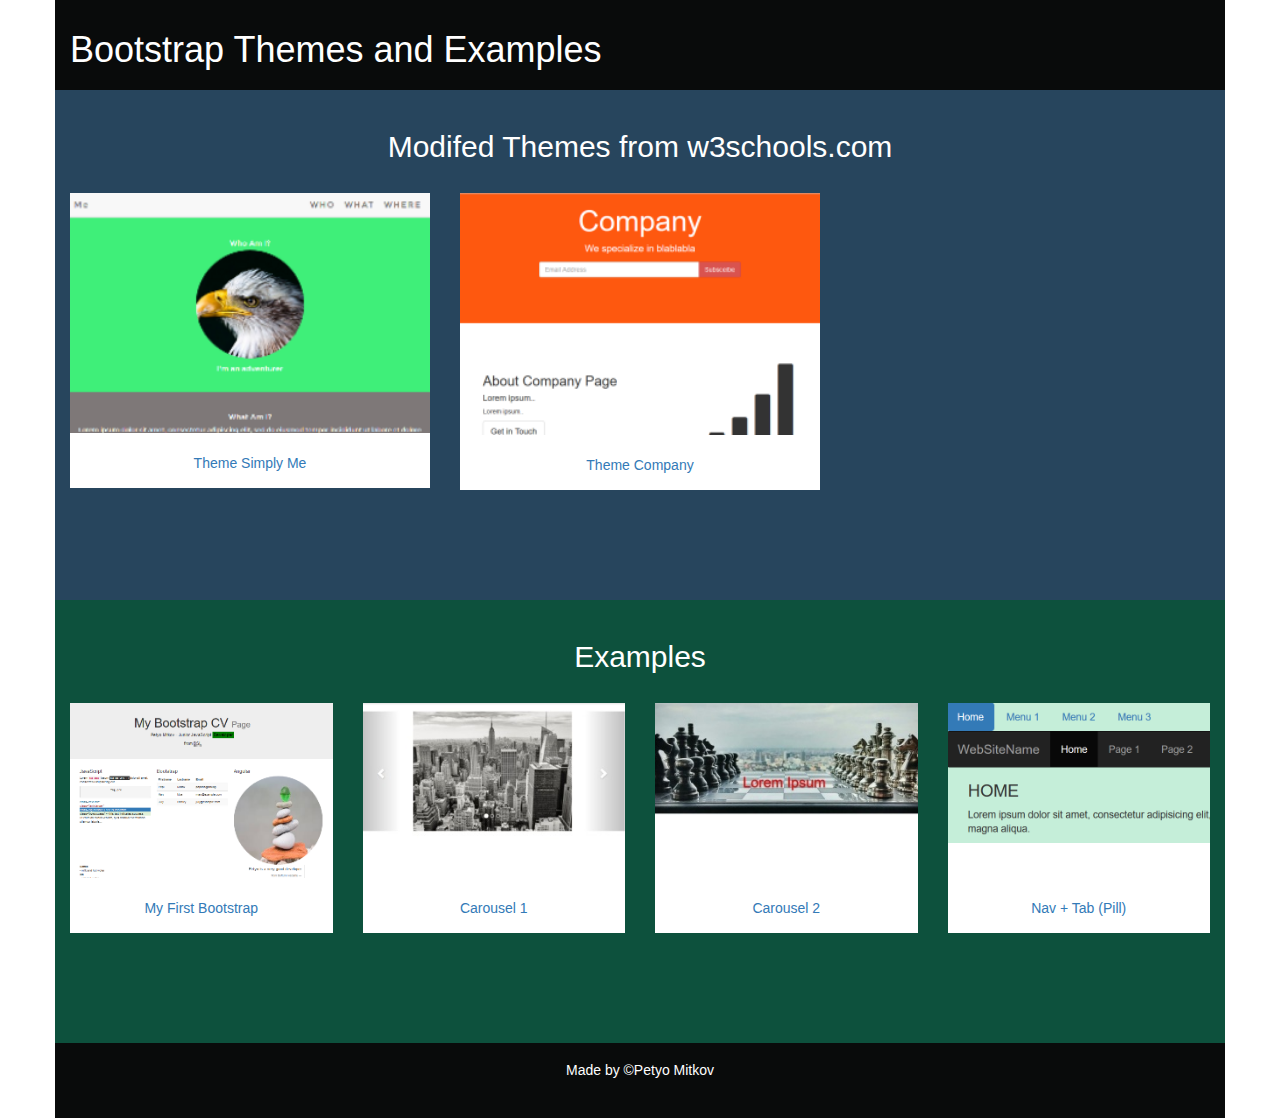
<file: index.html>
<!DOCTYPE html>
<html lang="en">
<head>
  <title>Bootstrap Examples</title>
  <meta charset="utf-8">
   <meta name="viewport" content="width=device-width, initial-scale=1">
  <!-- Latest compiled and minified CSS -->
  <link rel="stylesheet" href="https://maxcdn.bootstrapcdn.com/bootstrap/3.3.7/css/bootstrap.min.css" integrity="sha384-BVYiiSIFeK1dGmJRAkycuHAHRg32OmUcww7on3RYdg4Va+PmSTsz/K68vbdEjh4u" crossorigin="anonymous">
  <!-- jQuery (necessary for Bootstrap's JavaScript plugins) -->
  <script src="https://ajax.googleapis.com/ajax/libs/jquery/1.12.4/jquery.min.js"></script>
  <!-- Latest compiled and minified JavaScript -->
  <script src="https://maxcdn.bootstrapcdn.com/bootstrap/3.3.7/js/bootstrap.min.js" integrity="sha384-Tc5IQib027qvyjSMfHjOMaLkfuWVxZxUPnCJA7l2mCWNIpG9mGCD8wGNIcPD7Txa" crossorigin="anonymous"></script>

  <style type="text/css">
    .bg-petyoHeader {
      padding-top: 10px;
      padding-bottom: 10px;
      background-color: #090B0B;
      color: #FFFFFF;
    }
    .themes {
      padding-top: 20px;
      padding-bottom: 90px;
      color: #FFFFFF; 
      border: 0;
      background-color: #27455D;
    }
    .examples {
      padding-top: 20px;
      padding-bottom: 90px;
      color: white; 
      border: 0;
      background-color: #0D513D;
    }
    .col-sm-3, .col-sm-4 {
      text-align: center;
      margin-bottom: 20px; 
      padding-top: 0px;
    }
    .thumbnail {
      width: 100%;
      height: 100%;
      margin-bottom: 0px;
      border: none;
      border-radius: 0;
      padding: 0 0 15px 0;
    }
    h2 {
      padding-bottom: 20px;
      text-align: center;
    }
    a:hover , a:hover span{
      background-color: #449893;
      color: #FFFFFF;
      font-style: italic;
    }    
    .footer {
      padding-top: 10px;
      padding-bottom: 30px;
      background-color: #090B0B;
      color: #FFFFFF;
      text-align: center;
    }
  </style>
</head>
<body>

  <div class="container bg-petyoHeader">
    <h1>Bootstrap Themes and Examples</h1>
  </div>
  
  <!--Theme-->
  <div class="container bg-primary themes">
    <h2>Modifed Themes from w3schools.com</h2>
    <div class="row">
      <div class="col-sm-4">
        <a href="01. Bootstrap Theme Simply Me/index.html" class="btn thumbnail">
        <img src="img/SimplyMe.jpg" class="img img-responsive" style="width: 100%">
        <span><br>Theme Simply Me </span>
        </a>
      </div> 
      <div class="col-sm-4">
        <a href="02. Bootstrap Theme Company/index.html" class="btn thumbnail">
          <img src="img/company.jpg" class="img img-responsive" style="width: 100%">
          <span><br>Theme Company</span>
        </a>
     </div>    
    </div>  
  </div>

  <!--Examples-->
  <div class="container bg-success examples">
    <h2>Examples</h2>
    <div class="row">
      <div class="col-sm-3">
        <a href="Bootstrap Examples/00. My FIrst Bootstrap/index.html" class="btn thumbnail">
        <img src="img/firstBootstrap.jpg" class="img img-responsive" style="width: 100%">  
        <span><br>My First Bootstrap </span>
        </a>
     </div>
     <div class="col-sm-3">
        <a href="Bootstrap Examples/01. Carousel1/index.html" class="btn thumbnail">
        <img src="img/carousel1.jpg" class="img img-responsive" style="width: 100%">  
        <span><br>Carousel 1</span>
        </a>
     </div>
     <div class="col-sm-3">
        <a href="Bootstrap Examples/02. Carousel2/index.html" class="btn thumbnail">
        <img src="img/carousel2.jpg" class="img img-responsive" style="width: 100%">  
        <span><br>Carousel 2</span>
        </a>
     </div>
     <div class="col-sm-3">
        <a href="Bootstrap Examples/03. Nav + Tab + Pill/index.html" class="btn thumbnail">
        <img src="img/nav+tab.png" class="img img-responsive" style="width: 100%">  
        <span><br>Nav + Tab (Pill)</span>
        </a>
     </div>
    </div>
  </div>

  <footer class="footer container">
    <h5>Made by &copy;Petyo Mitkov</h5>
  </footer>
  
</body>
</html>
</file>
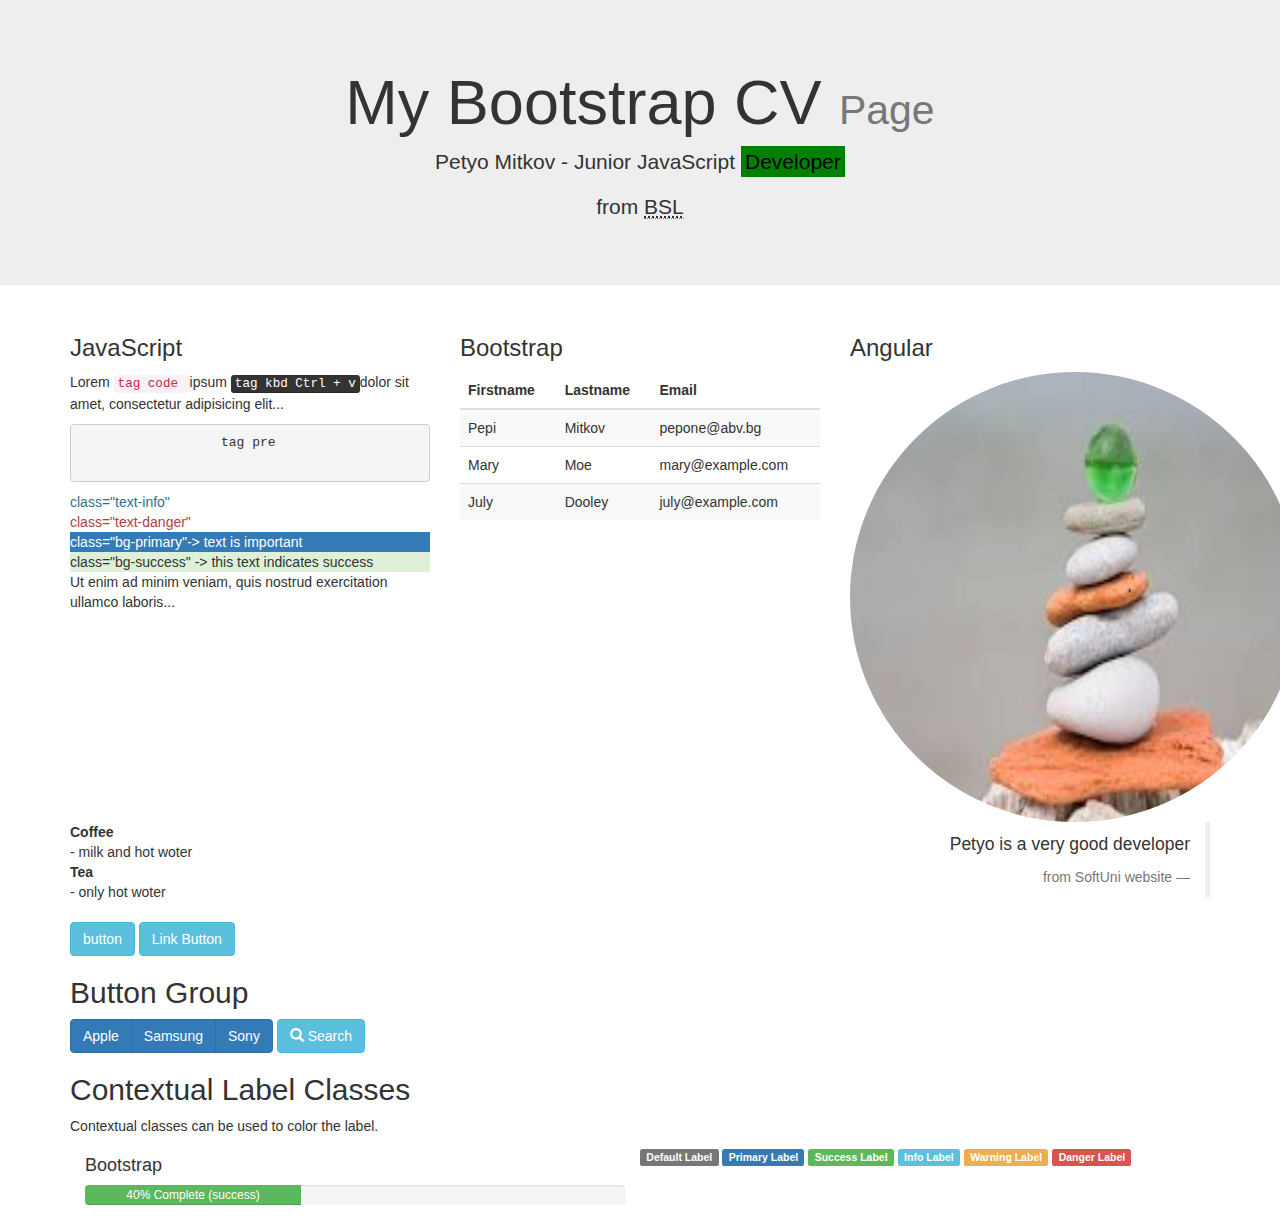
<file: 00. My FIrst Bootstrap/index.html>
<!DOCTYPE html>
<html lang="en">
<head>
    <title>Bootstrap Example</title>
    <meta charset="utf-8">
    <meta name="viewport" content="width=device-width, initial-scale=1">
    
    <!-- Latest compiled and minified CSS -->
    <link rel="stylesheet" href="https://maxcdn.bootstrapcdn.com/bootstrap/3.3.7/css/bootstrap.min.css">

    <!-- jQuery library -->
    <script src="https://ajax.googleapis.com/ajax/libs/jquery/1.12.4/jquery.min.js"></script>

    <!-- Latest compiled JavaScript -->
    <script src="https://maxcdn.bootstrapcdn.com/bootstrap/3.3.7/js/bootstrap.min.js"></script>

    <!--    
    <link rel="stylesheet" href="https://maxcdn.bootstrapcdn.com/bootstrap/3.3.7/css/bootstrap.min.css">
    <script src="https://ajax.googleapis.com/ajax/libs/jquery/1.12.4/jquery.min.js"></script>
    <script src="https://maxcdn.bootstrapcdn.com/bootstrap/3.3.7/js/bootstrap.min.js"></script>
    -->
	
	<!-- HTML5Shiv CDN for HTML5 Elements-->
    <!--[if lt IE 9]>
        <script src="https://oss.maxcdn.com/libs/html5shiv/3.7.0/html5shiv.js"></script>
    <![endif]-->
</head>
<body>

<div class="jumbotron text-center">
    <h1>My Bootstrap  CV <small>Page</small></h1>
    <p>Petyo Mitkov - Junior JavaScript <mark style="background-color: green">Developer</mark></p>
    <p>from <abbr title="Byala Slatina">BSL</abbr></p>
</div>

<div class="container">
    <div class="row">
        <div class="col-sm-4" >
              <h3>JavaScript</h3>
              <p>Lorem <code> tag code </code>  ipsum <kbd>tag kbd Ctrl + v</kbd>dolor sit amet, consectetur adipisicing elit...</p>
              <pre>
                  tag pre 
              </pre>
              <div class="text-info">
                  class="text-info"
              </div>
              <div class="text-danger">
                  class="text-danger"
              </div>
              <div class="bg-primary">
                  class="bg-primary"-> text is important
              </div>
              <div class="bg-success">
                  class="bg-success" -> this text indicates success                  
              </div>
          <p>Ut enim ad minim veniam, quis nostrud exercitation ullamco laboris...</p>
        </div>
    <div class="col-sm-4">
        <h3>Bootstrap</h3>
        <table class="table table-striped table-hover">
            <thead>
                <tr>
                    <th>Firstname</th>
                    <th>Lastname</th>
                    <th>Email</th>
                </tr>
            </thead>
            <tbody>
                <tr>
                    <td>Pepi</td>
                    <td>Mitkov</td>
                    <td>pepone@abv.bg</td>
                </tr>
                <tr>
                    <td>Mary</td>
                    <td>Moe</td>
                    <td>mary@example.com</td>
                </tr>
                <tr>
                    <td>July</td>
                    <td>Dooley</td>
                    <td>july@example.com</td>
                </tr>
            </tbody>
        </table>       
    </div>
    <div class="col-sm-4">
        <h3>Angular</h3>
        <img  class="img-circle" src="images/stones.jpg" alt="Tuka e Orange picture" 
        style="width: 450px; height: 450px">
    </div>
    <div class="col-sm-6">
        <dl>
            <dt>Coffee</dt>
            <dd>- milk and hot woter</dd>
            <dt>Tea</dt>
            <dd>- only hot woter</dd>
        </dl>
    </div>
    <div class="col-md-6">
        <blockquote class="blockquote-reverse">
            <p>Petyo is a very good developer</p>
            <footer>from SoftUni website</footer>
        </blockquote>
    </div>
    </div>
    <button type="button" class="btn btn-info">button</button>
    <a href="video.html" class="btn btn-info" role="button">Link Button</a>
      <h2>Button Group</h2>
    <div class="btn-group">
      <button type="button" class="btn btn-primary">Apple</button>
      <button type="button" class="btn btn-primary">Samsung</button>
      <button type="button" class="btn btn-primary">Sony</button>
    </div>
    <button type="button" class="btn btn-info">
      <span class="glyphicon glyphicon-search"></span> Search
    </button>
    <h2>Contextual Label Classes</h2>
    <p>Contextual classes can be used to color the label.</p>
    <span class="label label-default">Default Label</span>
    <span class="label label-primary">Primary Label</span>
    <span class="label label-success">Success Label</span>
    <span class="label label-info">Info Label</span>
    <span class="label label-warning">Warning Label</span>
    <span class="label label-danger">Danger Label</span>  




    <div class="col-sm-6">
    <h4>Bootstrap</h4>
    <div class="progress">    
      <div class="progress-bar progress-bar-success" role="progressbar" 
        aria-valuenow="40" aria-valuemin="0" aria-valuemax="100" style="width:40%">
        40% Complete (success)
      </div>
    </div>
    
 </div>
</div>

</body>
</html>
</file>
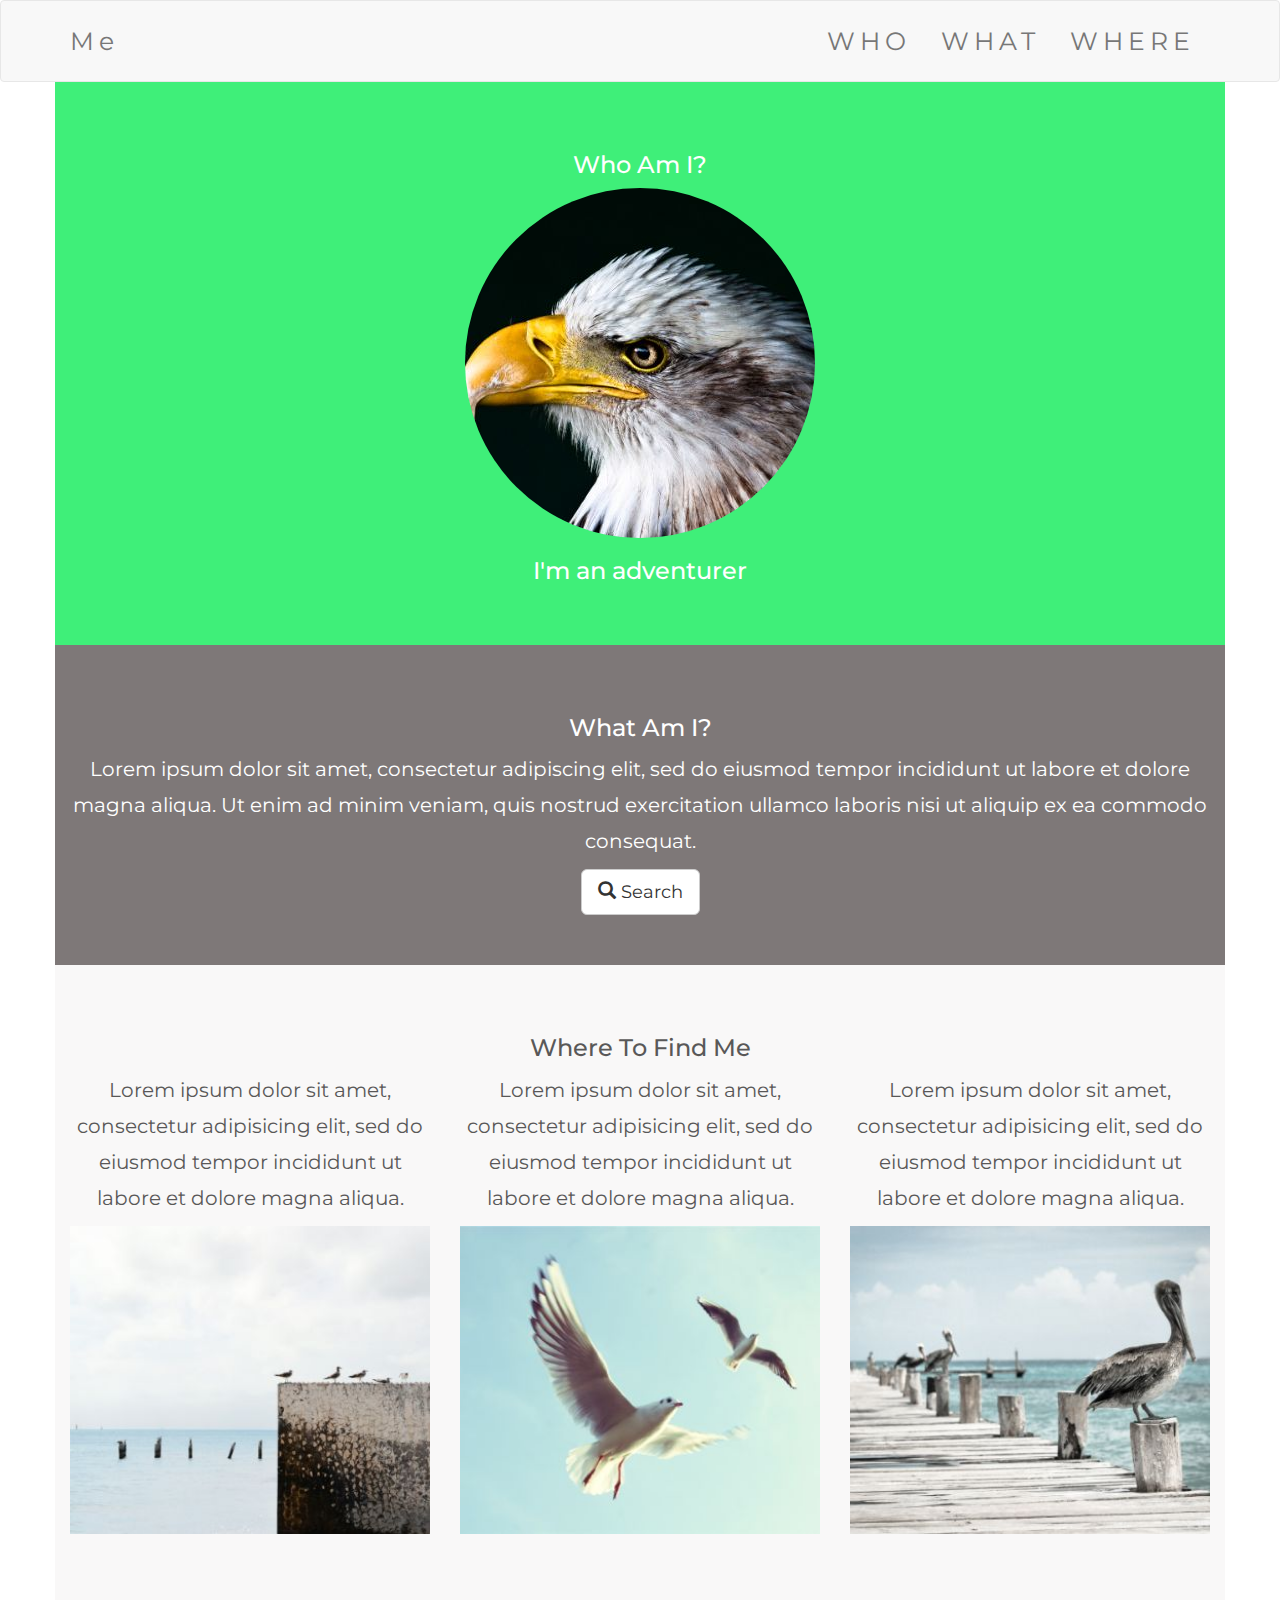
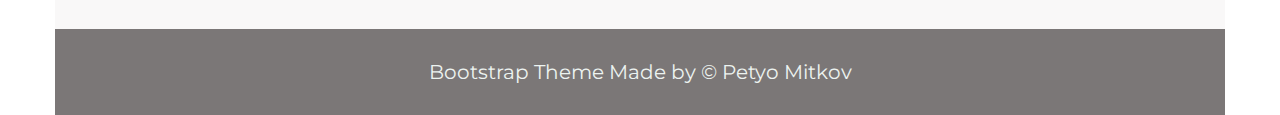
<file: 01. Bootstrap Theme Simply Me/index.html>
<!DOCTYPE html>
<html lang="en">
<head>
  <title>Bootstrap Theme Simply Me</title>
  <meta charset="utf-8">
  <meta name="viewport" content="width=device-width, initial-scale=1">
  <link rel="stylesheet" href="https://maxcdn.bootstrapcdn.com/bootstrap/3.3.7/css/bootstrap.min.css">
  <script src="https://ajax.googleapis.com/ajax/libs/jquery/1.12.4/jquery.min.js"></script>
  <script src="https://maxcdn.bootstrapcdn.com/bootstrap/3.3.7/js/bootstrap.min.js"></script>
  <link href="https://fonts.googleapis.com/css?family=Montserrat" rel="stylesheet"> <!--from Google's Font Library-->
  <style type="text/css">
    body {
      font: 20px "Montserrat", sans-serif;
      line-height: 1.8;
      color: #f5f6f7;
    }
    p {
      font-size: 20px;
    }
    .margin {
      margin-bottom: 45px;
    }
    .bg-green {
      background-color: #3FEF79;
      color: white;
    }
    .bg-grey {
      background-color: #7E7878;
      color: white;
    }
    .bg-white {
      background-color: #F9F8F8;
      color: #595858;
    }
    .container {
      padding-top: 50px;
      padding-bottom: 50px; 
    }
    .navbar .container , .navbar-brand{
      padding-top: 15px;
      padding-bottom: 15px; 
      border: 0;
      border-right: 0; 
      margin-bottom: 0;
      font-size: 25px;
      letter-spacing: 5px;
    }
    .navbar-default {
      margin: 0;
    }
    .navbar-nav li a:hover  {
      background-color: #2B3330 !important;
      color: #E7E3E3 !important;
    }
    .navbar-brand:hover {
      background-color: #2B3330 !important;
      color: #E7E3E3 !important;
    }
    .bg-footer {
      padding-top: 25px;
      padding-bottom: 15px;
      background-color: #7B7777;
      color: #EDF3F0;
    }
  </style>
</head>
<body>

<nav class="navbar navbar-default">
  <div class="container">
    <div class="navbar-header">
      <button type="button" class="navbar-toggle" data-toggle="collapse" data-target="#myNavbar">
        <span class="icon-bar"></span>
        <span class="icon-bar"></span>
        <span class="icon-bar"></span>
      </button>
      <a class="navbar-brand" href="#">Me</a>
    </div>
    <div class="collapse navbar-collapse" id="myNavbar">
      <ul class="nav navbar-nav navbar-right">
        <li><a href="#">WHO</a></li>
        <li><a href="#">WHAT</a></li>
        <li><a href="#">WHERE</a></li>
      </ul>
    </div>
  </div>
</nav>

<div class="container bg-green text-center">
  <h3>Who Am I?</h3>
  <img src="bird.jpg" class="img-responsive img-circle" style="display: inline" alt="Bird">
  <h3>I'm an adventurer</h3>
</div>

<div class="container bg-grey text-center">
  <h3>What Am I?</h3>
  <p>Lorem ipsum dolor sit amet, consectetur adipiscing elit, sed do eiusmod tempor incididunt ut labore et dolore magna aliqua. Ut enim ad minim veniam, quis nostrud exercitation ullamco laboris nisi ut aliquip ex ea commodo consequat.</p>  
  <a href="#" class="btn btn-default btn-lg">
  <span class="glyphicon glyphicon-search"></span> Search</a>
</div>

<div class="container bg-white text-center">
  <h3>Where To Find Me</h3>
  <div class="row">
    <div class="col-sm-4">
      <p>Lorem ipsum dolor sit amet, consectetur adipisicing elit, sed do eiusmod tempor incididunt ut labore et dolore magna aliqua.</p>
      <img src="birds1.jpg" class="img-responsive margin" style="width: 100%" alt="Image">
    </div>
    <div class="col-sm-4">
      <p>Lorem ipsum dolor sit amet, consectetur adipisicing elit, sed do eiusmod tempor incididunt ut labore et dolore magna aliqua.</p>
      <img src="birds2.jpg" class="img-responsive margin" style="width: 100%" alt="Image">
    </div>
    <div class="col-sm-4">
      <p>Lorem ipsum dolor sit amet, consectetur adipisicing elit, sed do eiusmod tempor incididunt ut labore et dolore magna aliqua.</p>
      <img src="birds3.jpg" class="img-responsive margin" style="width: 100%" alt="Image">
    </div>
  </div>
</div>

<footer class="container bg-footer text-center">
  <p>Bootstrap Theme Made by &copy; Petyo Mitkov</p>
</footer>

</body>
</html>
</file>
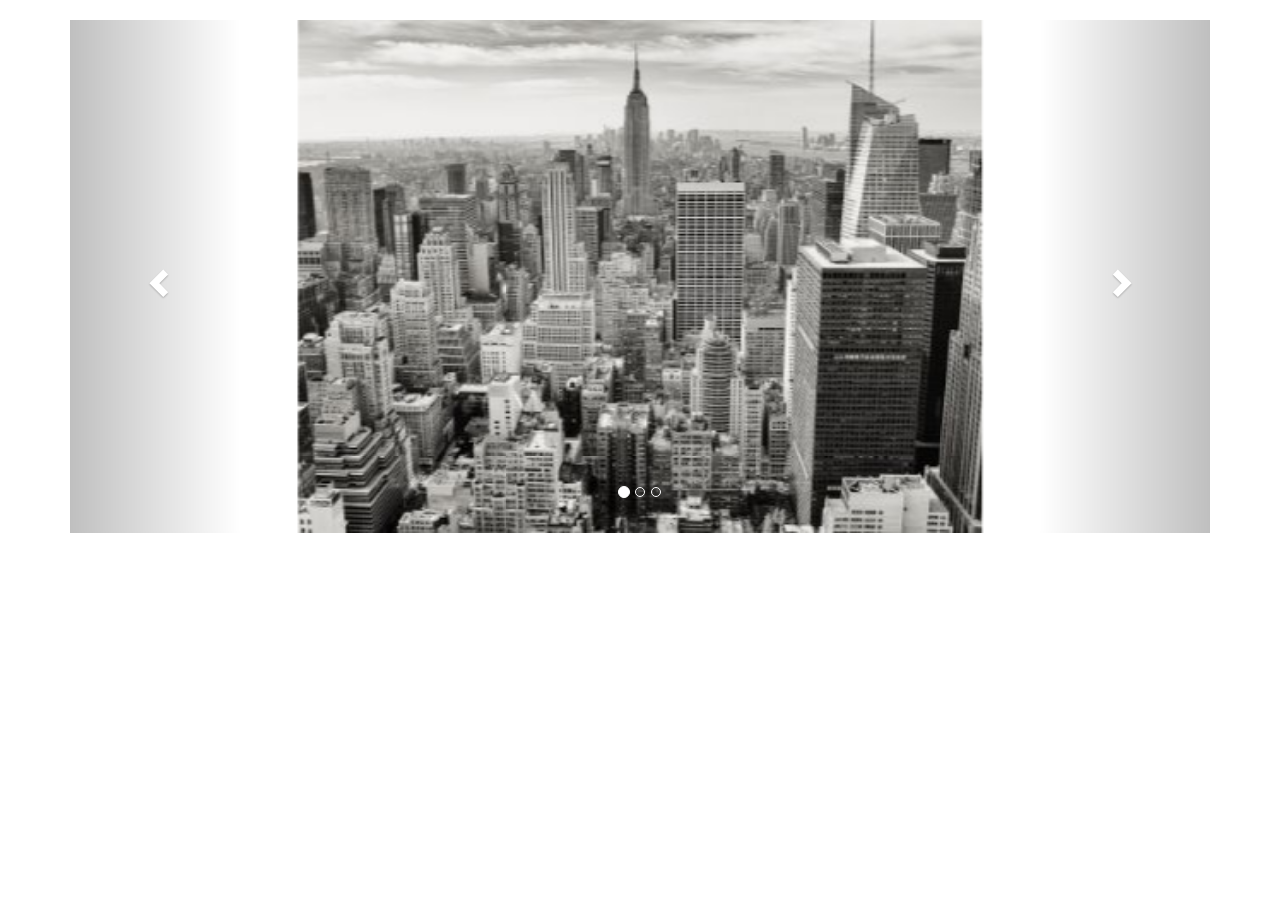
<file: Bootstrap Examples/01. Carousel1/index.html>
<!DOCTYPE html>
<html>
<head>
  <title>Carousel 01</title>
  <meta charset="utf-8">
  <meta name="viewport" content="width=device-width, initial-scale=1">
  <!-- Latest compiled and minified CSS -->
  <link rel="stylesheet" href="https://maxcdn.bootstrapcdn.com/bootstrap/3.3.7/css/bootstrap.min.css" integrity="sha384-BVYiiSIFeK1dGmJRAkycuHAHRg32OmUcww7on3RYdg4Va+PmSTsz/K68vbdEjh4u" crossorigin="anonymous">
  <!-- jQuery (necessary for Bootstrap's JavaScript plugins) -->
  <script src="https://ajax.googleapis.com/ajax/libs/jquery/1.12.4/jquery.min.js"></script>
  <!-- Latest compiled and minified JavaScript -->
  <script src="https://maxcdn.bootstrapcdn.com/bootstrap/3.3.7/js/bootstrap.min.js" integrity="sha384-Tc5IQib027qvyjSMfHjOMaLkfuWVxZxUPnCJA7l2mCWNIpG9mGCD8wGNIcPD7Txa" crossorigin="anonymous"></script>
  <style type="text/css">
   .carousel-inner > .item > img,
   .carousel-inner > .item > a > img {
      width: 60%;
      margin: auto;
   }
  </style>

</head>
<body>

<div class="container text-center">
  <br>
  <div id="myCarousel" class="carousel slide" data-ride="carousel">
    <!-- Indicators -->
    <ol class="carousel-indicators">
      <li data-target="#myCarousel" data-slide-to="0" class="active"></li>
      <li data-target="#myCarousel" data-slide-to="1"></li>
      <li data-target="#myCarousel" data-slide-to="2"></li>
    </ol>

    <!-- Wrapper for slides -->
    <div class="carousel-inner" role="listbox">
      <div class="item active">
        <img src="newyork.jpg" alt="Chania" >
      </div>

      <div class="item">
        <img src="paris.jpg" alt="Chania" >
      </div>
    
      <div class="item">
        <img src="sanfran.jpg" alt="Flower" >
      </div>
    </div>

    <!-- Left and right controls -->
    <a class="left carousel-control" href="#myCarousel" role="button" data-slide="prev">
      <span class="glyphicon glyphicon-chevron-left" aria-hidden="true"></span>
      <span class="sr-only">Previous</span>
    </a>
    <a class="right carousel-control" href="#myCarousel" role="button" data-slide="next">
      <span class="glyphicon glyphicon-chevron-right" aria-hidden="true"></span>
      <span class="sr-only">Next</span>
    </a>
  </div>
</div>

</body>
</html>
</file>
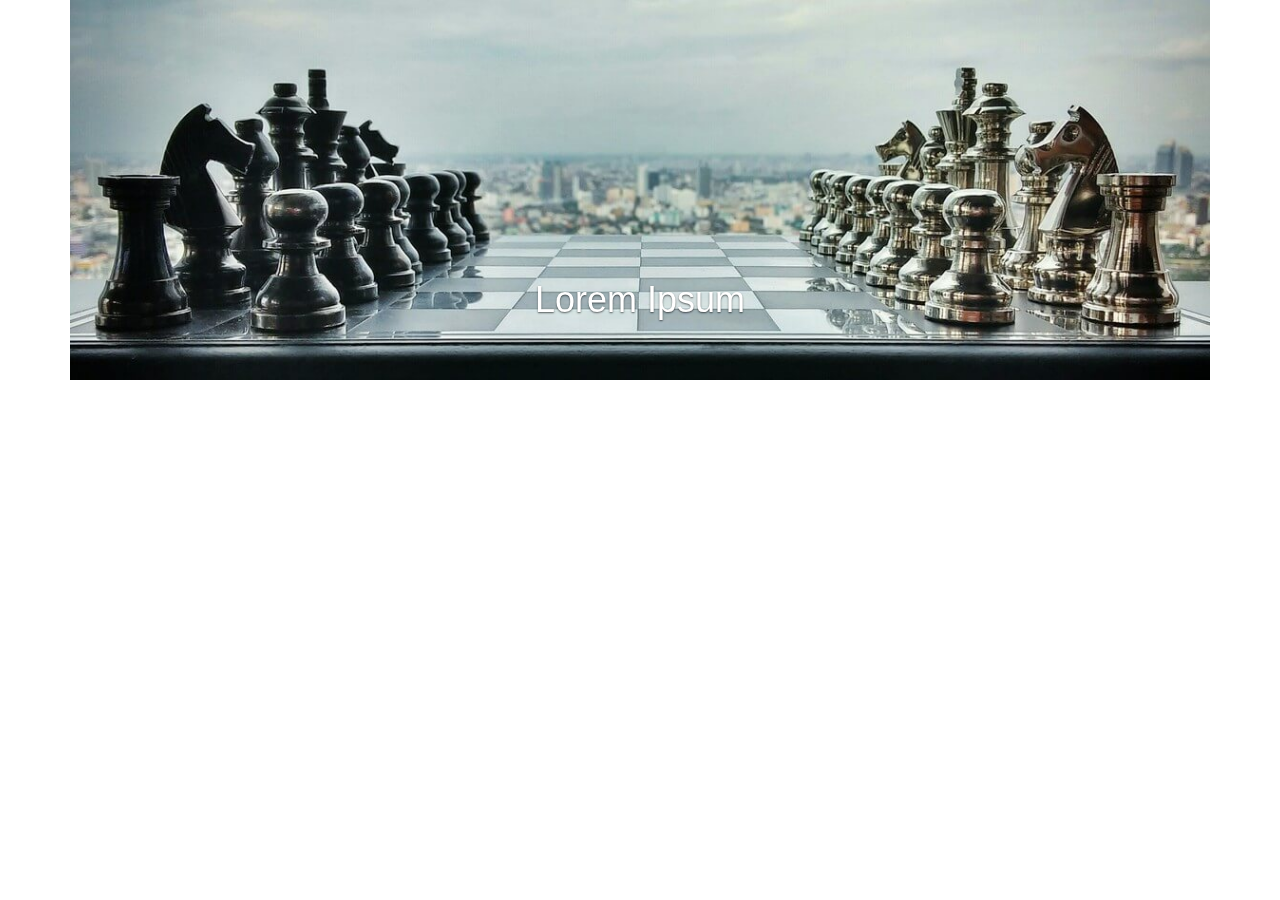
<file: Bootstrap Examples/02. Carousel2/index.html>
<!DOCTYPE html>
<html>
<head>
  <title>02 Carousels</title>
  <meta charset="utf-8">
  <meta name="viewport" content="width=device-width, initial-scale=1">
  <link rel="stylesheet" href="https://maxcdn.bootstrapcdn.com/bootstrap/3.3.7/css/bootstrap.min.css">
  <script src="https://ajax.googleapis.com/ajax/libs/jquery/3.1.1/jquery.min.js"></script>
  <script src="https://maxcdn.bootstrapcdn.com/bootstrap/3.3.7/js/bootstrap.min.js"></script>
  <style type="text/css">
    @media screen and (max-width: 600px) {
      .container {
        width: 100%;
        margin: 0;
        padding: 0;
      }
    }
  </style>
</head>
<body>

<div class="container">
  <div class="row">
    <div class="col-sm-12">       
      <div id="carouselExampleSlidesOnly" class="carousel slide" data-ride="carousel">
        <div class="carousel-inner" role="listbox">
          <div class="item active">
            <img class="d-block img-fluid" src="1200x400.jpg" alt="First slide">
            <div class="carousel-caption d-none d-md-block">
            <h1>Lorem Ipsum</h1>
             </div>
          </div>
          <div class="item">
            <img class="d-block img-fluid" src="Chipeta-exterior-1200x400.jpg" alt="Second slide">
            <div class="carousel-caption d-none d-md-block">
            <h1>Lorem Ipsum</h1>    
            </div>
          </div>
          <div class="item">
            <img class="d-block img-fluid" src="Jumeirah-1200x400.jpg" alt="Third slide"  >
            <div class="carousel-caption d-none d-md-block">
            <h1>Lorem Ipsum</h1>
            </div>
          </div>
        </div>
      </div>
    </div>    
  </div>
</div>

</body>
</html>
</file>
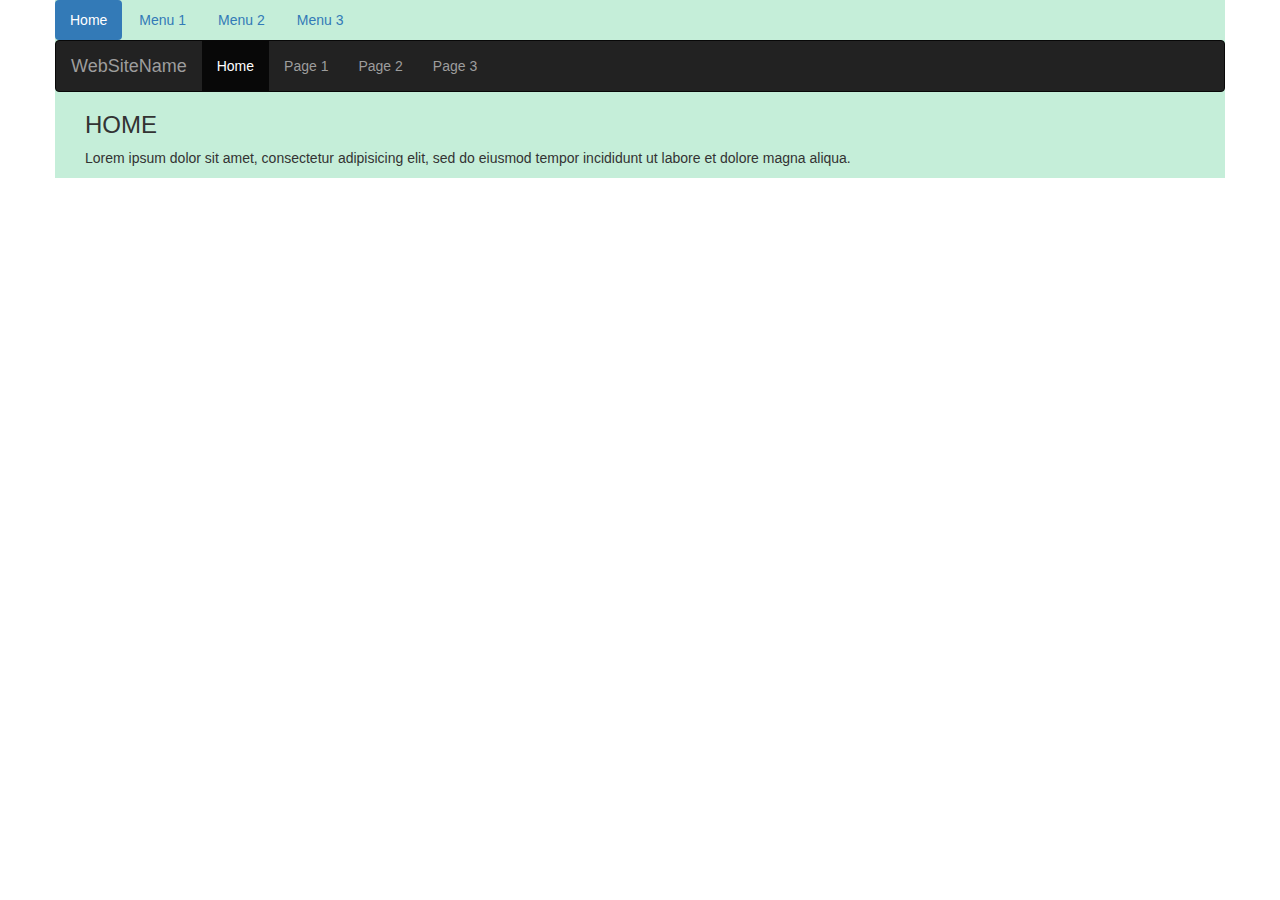
<file: Bootstrap Examples/03. Nav + Tab + Pill/index.html>
<!DOCTYPE html>
<html>
<head>
  <title>Nav + tab</title>
  <meta charset="utf-8">
  <meta name="viewport" content="width=device-width, initial-scale=1">
  <link rel="stylesheet" href="https://maxcdn.bootstrapcdn.com/bootstrap/3.3.7/css/bootstrap.min.css">
  <script src="https://ajax.googleapis.com/ajax/libs/jquery/3.1.1/jquery.min.js"></script>
  <script src="https://maxcdn.bootstrapcdn.com/bootstrap/3.3.7/js/bootstrap.min.js"></script>

  <link rel="stylesheet" type="text/css" href="styles.css">
</head>
<body>

<div class="container">
  <ul class="nav nav-pills">
    <li class="active"><a data-toggle="pill" href="#home">Home</a></li>
    <li><a data-toggle="pill" href="#menu1">Menu 1</a></li>
    <li><a data-toggle="pill" href="#menu2">Menu 2</a></li>
    <li><a data-toggle="pill" href="#menu3">Menu 3</a></li>
  </ul>

  <nav class="navbar navbar-inverse">
    <div class="container-fluid">
      <div class="navbar-header">
        <button type="button" class="navbar-toggle" data-toggle="collapse" data-target='#myNavbar'>
          <span class="icon-bar"></span>
          <span class="icon-bar"></span>
          <span class="icon-bar"></span> 
        </button>
        <a class="navbar-brand" data-toggle="pill" href="#home">WebSiteName</a>
      </div>
      <div class="collapse navbar-collapse" id="myNavbar">
        <ul class="nav navbar-nav">
          <li class="active"><a data-toggle="pill" href="#menu1">Home</a></li>
          <li><a data-toggle="pill" href="#menu2">Page 1</a></li>
          <li><a data-toggle="pill"href="#menu3">Page 2</a></li>
          <li><a href="#">Page 3</a></li>
        </ul>
      </div>
    </div>
  </nav>
  
  <div class="tab-content">
    <div id="home" class="tab-pane fade in active">
      <h3>HOME</h3>
      <p>Lorem ipsum dolor sit amet, consectetur adipisicing elit, sed do eiusmod tempor incididunt ut labore et dolore magna aliqua.</p>
    </div>
    <div id="menu1" class="tab-pane fade">
      <h3>Menu 1</h3>
      <p>Ut enim ad minim veniam, quis nostrud exercitation ullamco laboris nisi ut aliquip ex ea commodo consequat.</p>
    </div>
    <div id="menu2" class="tab-pane fade">
      <h3>Menu 2</h3>
      <p>Sed ut perspiciatis unde omnis iste natus error sit voluptatem accusantium doloremque laudantium, totam rem aperiam.</p>
    </div>
    <div id="menu3" class="tab-pane fade">
      <h3>Menu 3</h3>
      <p>Eaque ipsa quae ab illo inventore veritatis et quasi architecto beatae vitae dicta sunt explicabo.</p>
    </div>
  </div>

</div>

</body>
</html>
</file>
<file: Bootstrap Examples/03. Nav + Tab + Pill/styles.css>
.container {
	background-color: #C5EED9;
	padding: 0;
}
.tab-content {
	padding-left: 30px;
	padding-right: 30px;
}
</file>
